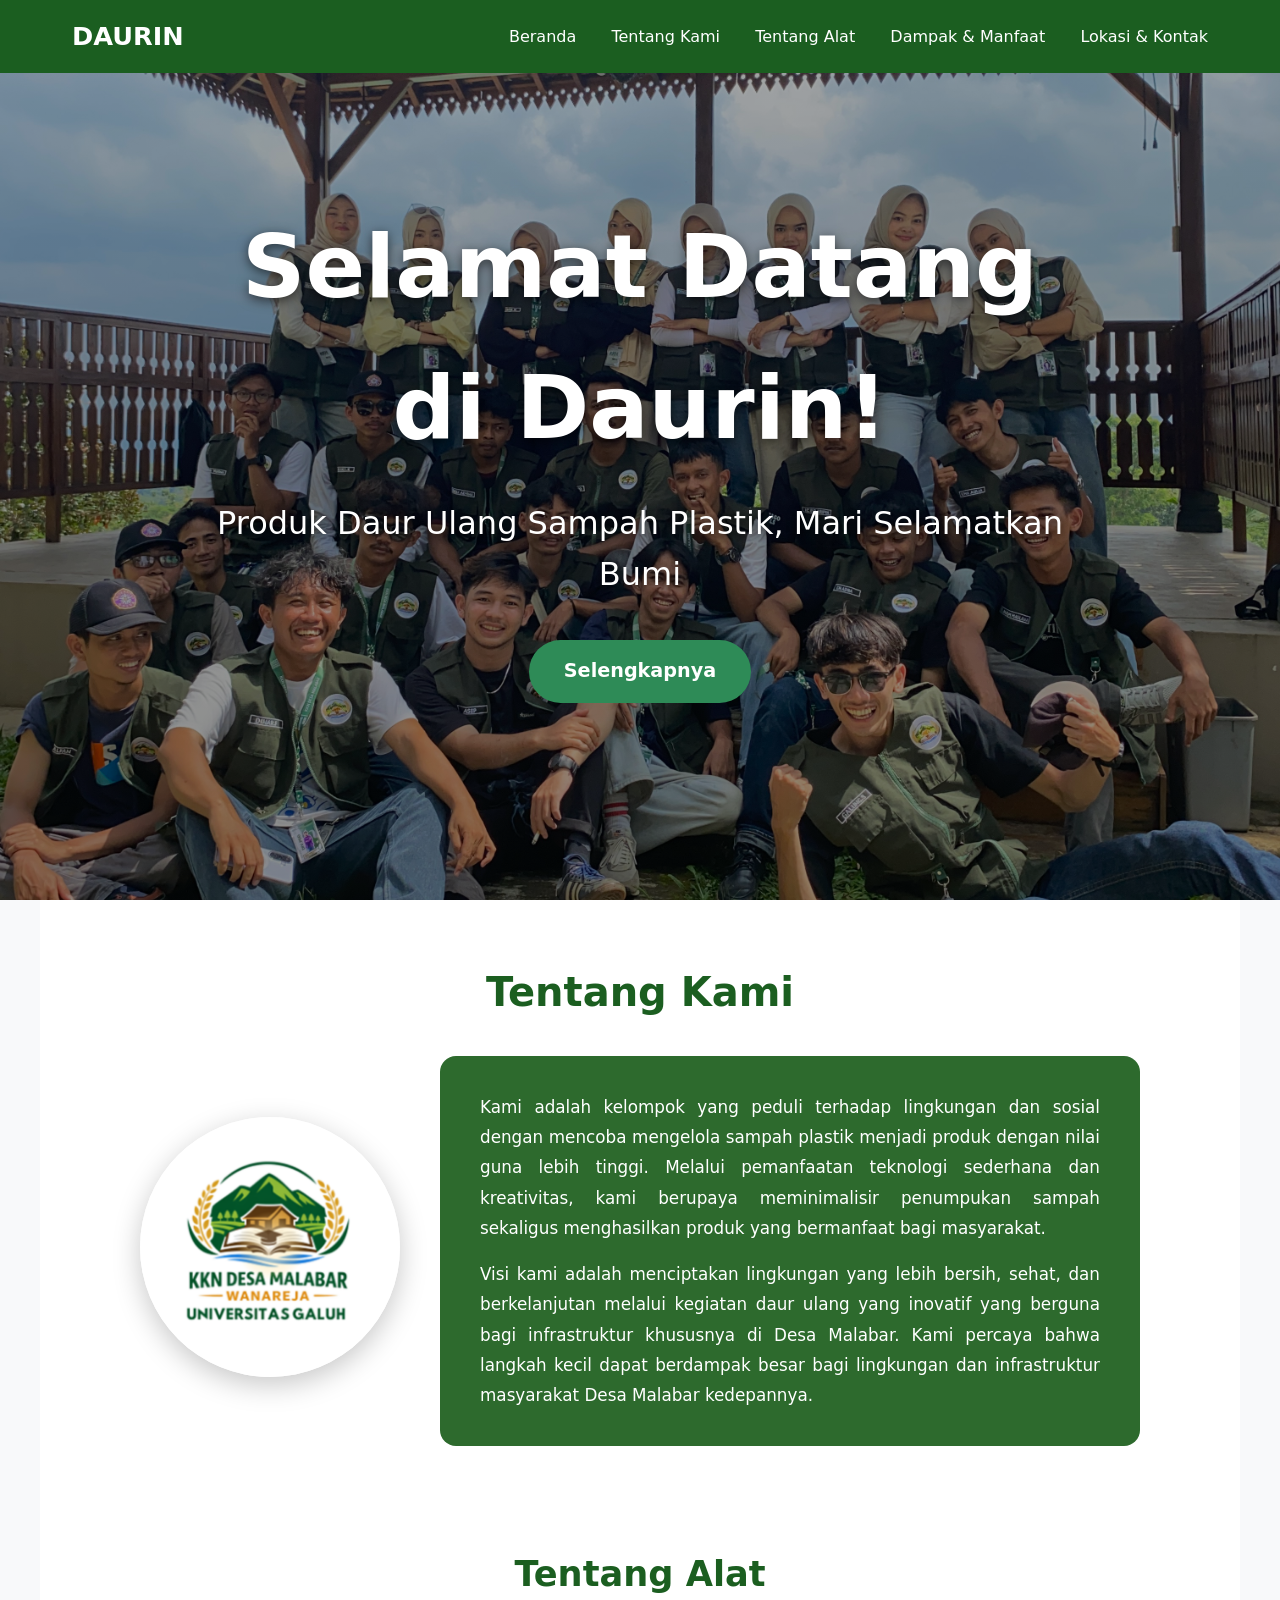
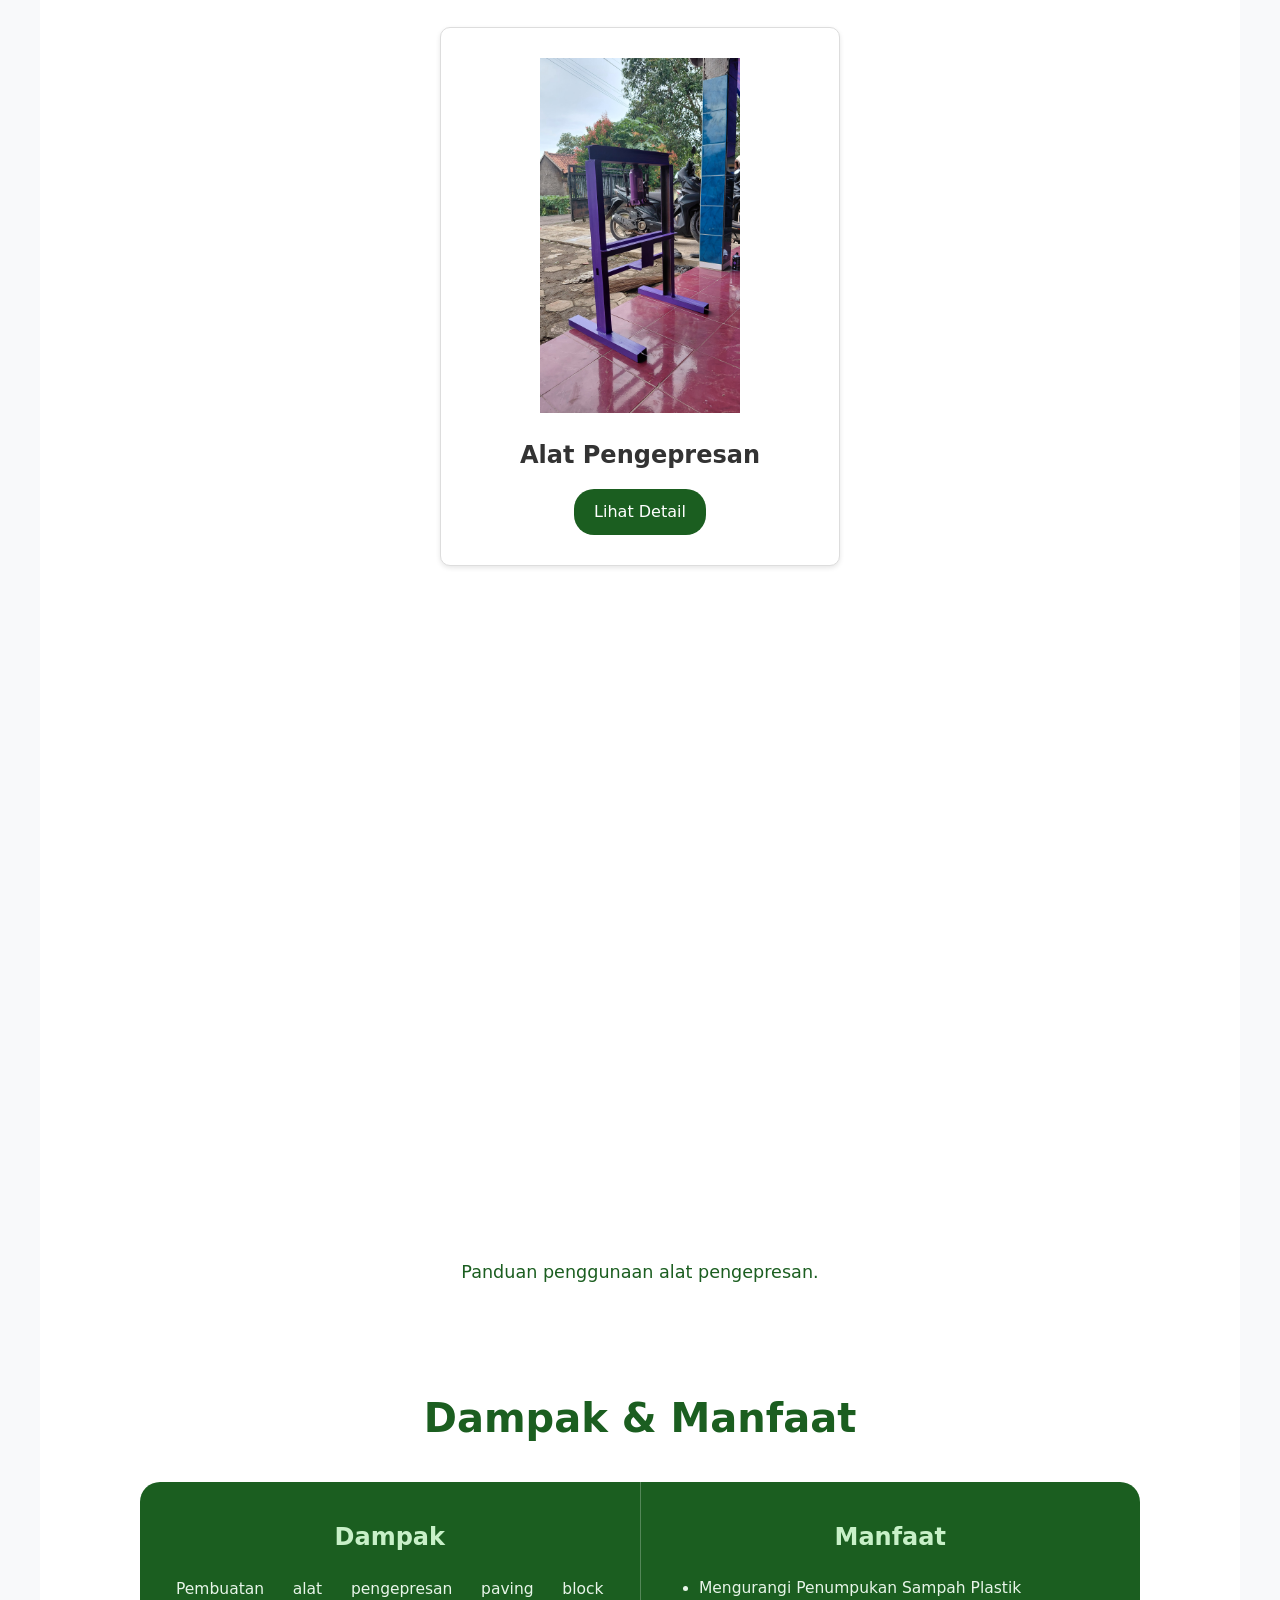
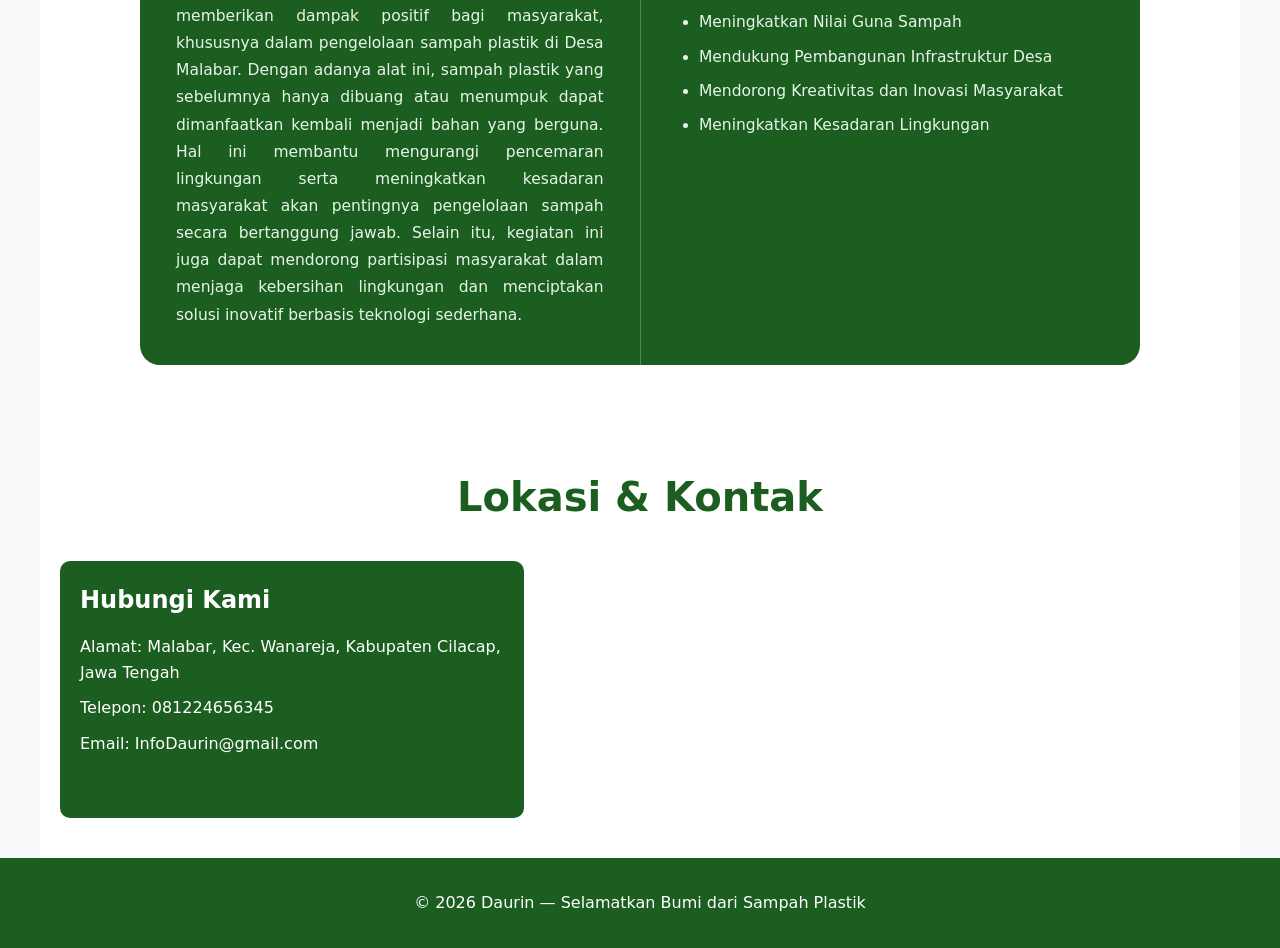
<file: index.html>
<!DOCTYPE html>
<html lang="id">

<head>
  <meta charset="UTF-8" />
  <meta name="viewport" content="width=device-width, initial-scale=1.0" />
  <title>Daurin - Daur Ulang Sampah Plastik</title>
  <style>
    * {
      margin: 0;
      padding: 0;
      box-sizing: border-box;
    }

    body {
      font-family: system-ui, -apple-system, sans-serif;
      color: #222;
      background-color: #f8f9fa;
      line-height: 1.6;
    }

    header {
      position: fixed;
      top: 0;
      left: 0;
      width: 100%;
      z-index: 1000;
      background-color: #1b5e20;
      backdrop-filter: blur(6px);
      transition: background-color 0.3s;
    }

    header.scrolled {
      background-color: #1b5e1fc0;
      backdrop-filter: blur(8px);
    }

    nav {
      max-width: 1200px;
      margin: 0 auto;
      padding: 1rem 2rem;
      display: flex;
      justify-content: space-between;
      align-items: center;
    }

    .logo {
      font-size: 1.6rem;
      font-weight: bold;
      color: white;
    }

    .nav-links {
      display: flex;
      gap: 2.2rem;
    }

    .nav-links a {
      color: white;
      text-decoration: none;
      font-weight: 500;
      transition: color 0.3s;
    }

    .nav-links a:hover {
      color: #e0ffe0;
    }

    .hamburger {
      display: none;
      flex-direction: column;
      justify-content: space-around;
      width: 30px;
      height: 25px;
      cursor: pointer;
    }

    .hamburger span {
      width: 100%;
      height: 3px;
      background-color: white;
      transition: all 0.3s;
    }

    .side-nav {
      position: fixed;
      top: 0;
      right: -250px;
      width: 250px;
      height: 100%;
      background-color: #1b5e20;
      transition: right 0.3s ease;
      z-index: 999;
      padding-top: 80px;
    }

    .side-nav.active {
      right: 0;
    }

    .side-nav .nav-links {
      flex-direction: column;
      gap: 1.5rem;
      padding: 20px;
    }

    .side-nav .nav-links a {
      font-size: 1.2rem;
    }

    /* Hero */
    .hero {
      height: 100vh;
      min-height: 680px;
      background: linear-gradient(rgba(0, 0, 0, 0.35), rgba(0, 0, 0, 0.45)),
        url('assets/banner.jpeg') center/cover no-repeat;
      display: flex;
      align-items: center;
      justify-content: center;
      text-align: center;
      color: white;
    }

    .hero-content {
      max-width: 900px;
      padding: 1.5rem;
    }

    .hero h2 {
      font-size: clamp(2.8rem, 7vw, 5.5rem);
      margin-bottom: 1.2rem;
      font-weight: 800;
      text-shadow: 0 3px 12px rgba(0, 0, 0, 0.6);
    }

    .hero p {
      font-size: clamp(1.3rem, 4vw, 2rem);
      margin-bottom: 2.5rem;
      text-shadow: 0 2px 8px rgba(0, 0, 0, 0.7);
    }

    .btn {
      display: inline-block;
      padding: 1rem 2.2rem;
      background-color: #2e8b57;
      color: white;
      text-decoration: none;
      border-radius: 50px;
      font-size: 1.2rem;
      font-weight: 600;
      transition: all 0.3s;
    }

    .btn:hover {
      background-color: #3CB371;
      transform: translateY(-3px);
      box-shadow: 0 8px 20px rgba(0, 0, 0, 0.25);
    }

    main {
      max-width: 1200px;
      margin: 0 auto;
    }

    section {
      margin: 0;
    }

    h1 {
      color: #1b5e20;
      margin-bottom: 1.5rem;
      font-size: 2.2rem;
      text-align: left;
    }

    /*  TENTANG KAMI - BARU     */
    #tentang {
      background-color: #ffffff;
      padding: 60px 20px;
    }

    .tentang-wrapper {
      max-width: 1000px;
      margin: 0 auto;
    }

    .tentang-title {
      font-size: 2.5rem;
      font-weight: 800;
      color: #1b5e20;
      text-align: center;
      margin-bottom: 2rem;
    }

    .tentang-container {
      display: flex;
      align-items: flex-end;
      gap: 40px;
    }

    .tentang-img {
      flex-shrink: 0;
      width: 260px;
      align-self: center;
    }

    .tentang-img img {
      width: 100%;
      border-radius: 50%;
      object-fit: cover;
      aspect-ratio: 1 / 1;
      box-shadow: 0 8px 28px rgba(0, 0, 0, 0.22);
    }

    .tentang-text {
      flex: 1;
      background-color: #2d6a2d;
      border-radius: 16px;
      padding: 36px 40px;
    }

    .tentang-text p {
      font-size: 1.05rem;
      margin-bottom: 1rem;
      text-align: justify;
      color: #ffffff;
      line-height: 1.8;
    }

    .tentang-text p:last-child {
      margin-bottom: 0;
    }

    /* ===================== */
    /* DAMPAK & MANFAAT      */
    /* ===================== */
    #dampak {
      background-color: white;
      padding: 60px 20px;
      text-align: center;
    }

    #dampak h2 {
      color: #1b5e20;
      text-align: center;
      margin-bottom: 2rem;
      font-size: 2.5rem;
      font-weight: 800;
    }

    .dampak-card {
      background-color: #1b5e20;
      border-radius: 20px;
      max-width: 1000px;
      margin: 0 auto;
      display: flex;
      overflow: hidden;
    }

    .dampak-col {
      flex: 1;
      padding: 36px;
      color: white;
      text-align: left;
    }

    .dampak-col+.dampak-col {
      border-left: 1px solid rgba(255, 255, 255, 0.25);
    }

    .dampak-col h3 {
      font-size: 1.5rem;
      font-weight: 700;
      margin-bottom: 1.2rem;
      text-align: center;
      color: #c8f0c8;
    }

    .dampak-col p {
      font-size: 0.97rem;
      line-height: 1.75;
      text-align: justify;
      color: #e8f5e9;
    }

    .dampak-col ul {
      list-style: disc;
      padding-left: 1.4rem;
      color: #e8f5e9;
    }

    .dampak-col ul li {
      margin-bottom: 0.6rem;
      font-size: 0.97rem;
      line-height: 1.6;
    }

    @media (max-width: 768px) {
      .dampak-card {
        flex-direction: column;
      }

      .dampak-col+.dampak-col {
        border-left: none;
        border-top: 1px solid rgba(255, 255, 255, 0.25);
      }
    }

    /* Tentang Alat */
    #alat {
      background-color: #ffffff;
      color: #1b5e20;
      padding: 40px 20px;
      text-align: center;
    }

    #alat h1 {
      text-align: center;
      color: #1b5e20;
    }

    #alat p {
      max-width: 800px;
      margin: 0 auto;
      font-size: 1.1rem;
    }

    /* Kontak */
    #kontak {
      background-color: white;
      padding: 40px 20px;
    }

    .kontak-container {
      max-width: 1200px;
      margin: 0 auto;
      display: flex;
      justify-content: space-between;
      gap: 40px;
    }

    .kontak-info {
      background-color: #1b5e20;
      color: white;
      padding: 20px;
      border-radius: 10px;
      width: 40%;
    }

    #kontak h2 {
      color: #1b5e20;
      text-align: center;
      margin-bottom: 2rem;
      font-size: 2.5rem;
    }

    .kontak-info h3 {
      margin-bottom: 15px;
      font-size: 1.5rem;
    }

    .kontak-info p {
      margin-bottom: 10px;
    }

    .kontak-map {
      width: 55%;
    }

    .kontak-map iframe {
      width: 100%;
      height: 250px;
      border-radius: 10px;
      border: 0;
    }

    footer {
      background: #1b5e20;
      color: white;
      text-align: center;
      padding: 2rem 1rem;
    }

    /* Responsive */
    @media (max-width: 768px) {
      .hamburger {
        display: flex;
      }

      nav .nav-links {
        display: none;
      }

      .spacer {
        height: 60px;
      }

      h2 {
        font-size: 1.8rem;
        text-align: center;
      }

      .tentang-container {
        flex-direction: column;
        align-items: center;
        gap: 24px;
      }

      .tentang-img {
        width: 180px;
        align-self: center;
      }

      .tentang-text {
        width: 100%;
        padding: 24px 20px;
      }

      .kontak-container {
        flex-direction: column;
        gap: 20px;
      }

      .kontak-info {
        width: 100%;
      }

      .kontak-map {
        width: 100%;
      }

      .kontak-map iframe {
        height: 200px;
      }
    }

    @media (max-width: 480px) {
      .logo {
        font-size: 1.4rem;
      }

      h2 {
        font-size: 1.5rem;
      }

      .tentang-text p,
      #alat p,
      .kontak-info p {
        font-size: 1rem;
      }
    }

    /* Video */
    .video-container {
      position: relative;
      padding-bottom: 56.25%;
      height: 0;
      overflow: hidden;
      max-width: 80%;
      margin: 20px auto;
      border-radius: 10px;
    }

    .video-container iframe {
      position: absolute;
      top: 0;
      left: 0;
      width: 100%;
      height: 100%;
      border: 0;
      border-radius: 10px;
    }

    #alat .produk-grid {
      display: flex;
      justify-content: center;
      gap: 20px;
      margin-bottom: 20px;
    }

    .produk-item {
      background-color: white;
      border: 1px solid #ddd;
      border-radius: 10px;
      padding: 20px;
      text-align: center;
      width: 220px;
      box-shadow: 0 2px 5px rgba(0, 0, 0, 0.1);
    }

    .produk-item img {
      width: 120px;
      height: auto;
      margin-bottom: 10px;
    }

    .produk-item h3 {
      font-size: 1.2rem;
      margin-bottom: 15px;
      color: #333;
    }

    .button-group {
      display: flex;
      gap: 10px;
      justify-content: center;
    }

    .detail-btn,
    .buy-btn {
      padding: 8px 16px;
      background-color: #1b5e20;
      color: white;
      text-decoration: none;
      border-radius: 20px;
      font-size: 0.85rem;
      transition: background-color 0.3s;
    }

    .detail-btn:hover,
    .buy-btn:hover {
      background-color: #2e8b57;
    }

    #alat .produk-item {
      max-width: 400px;
      width: 100%;
      padding: 30px;
    }

    #alat .produk-item img {
      width: 200px;
      height: auto;
      margin-bottom: 15px;
    }

    #alat .produk-item h3 {
      font-size: 1.5rem;
    }

    #alat .detail-btn {
      padding: 10px 20px;
      font-size: 1rem;
    }

    /* Modal */
    .modal {
      display: none;
      position: fixed;
      z-index: 1001;
      left: 0;
      top: 0;
      width: 100%;
      height: 100%;
      overflow: auto;
      background-color: rgba(0, 0, 0, 0.4);
      justify-content: center;
      align-items: center;
    }

    .modal-content {
      background-color: #fefefe;
      margin: auto;
      padding: 20px;
      border: 1px solid #888;
      width: 80%;
      max-width: 500px;
      border-radius: 10px;
      position: relative;
      font-size: 1rem;
      line-height: 1.5;
    }

    .close {
      color: #aaa;
      float: right;
      font-size: 28px;
      font-weight: bold;
      cursor: pointer;
    }

    .close:hover,
    .close:focus {
      color: black;
      text-decoration: none;
    }

    .details dl {
      display: grid;
      grid-template-columns: auto 1fr;
      gap: 0.5rem 1rem;
      margin: 0;
      padding: 0;
    }

    .details dt {
      font-weight: bold;
      text-align: right;
      color: #1b5e20;
      grid-column: 1;
    }

    .details dd {
      margin: 0;
      grid-column: 2;
      text-align: justify;
    }

    .modal-content h3 {
      text-align: center;
      margin-bottom: 1rem;
    }

    @media (max-width: 768px) {
      .video-container {
        max-width: 100%;
      }

      #alat .produk-item {
        max-width: 100%;
      }
    }
  </style>
</head>

<body>
  <header id="navbar">
    <nav>
      <div class="logo">DAURIN</div>
      <div class="hamburger" id="hamburger">
        <span></span><span></span><span></span>
      </div>
      <div class="nav-links desktop-nav">
        <a href="#beranda">Beranda</a>
        <a href="#tentang">Tentang Kami</a>
        <a href="#alat">Tentang Alat</a>
        <a href="#dampak">Dampak &amp; Manfaat</a>
        <a href="#kontak">Lokasi &amp; Kontak</a>
      </div>
    </nav>
  </header>

  <div class="side-nav" id="side-nav">
    <div class="nav-links">
      <a href="#beranda">Beranda</a>
      <a href="#tentang">Tentang Kami</a>
      <a href="#alat">Tentang Alat</a>
      <a href="#dampak">Dampak &amp; Manfaat</a>
      <a href="#kontak">Lokasi &amp; Kontak</a>
    </div>
  </div>

  <section class="hero" id="beranda">
    <div class="hero-content">
      <h2>Selamat Datang di Daurin!</h2>
      <p>Produk Daur Ulang Sampah Plastik, Mari Selamatkan Bumi</p>
      <a href="#tentang" class="btn">Selengkapnya</a>
    </div>
  </section>
  <div class="spacer"></div>

  <main>
    <!-- TENTANG KAMI -->
    <section id="tentang">
      <div class="tentang-wrapper">
        <h2 class="tentang-title">Tentang Kami</h2>
        <div class="tentang-container">
          <div class="tentang-img">
            <img src="assets/logo.png" alt="logo">
          </div>
          <div class="tentang-text">
            <p>Kami adalah kelompok yang peduli terhadap lingkungan dan sosial dengan mencoba mengelola sampah plastik
              menjadi produk dengan nilai guna lebih tinggi. Melalui pemanfaatan teknologi sederhana dan kreativitas,
              kami
              berupaya meminimalisir penumpukan sampah sekaligus menghasilkan produk yang bermanfaat bagi masyarakat.
            </p>
            <p>Visi kami adalah menciptakan lingkungan yang lebih bersih, sehat, dan berkelanjutan melalui kegiatan daur
              ulang yang inovatif yang berguna bagi infrastruktur khususnya di Desa Malabar. Kami percaya bahwa langkah
              kecil dapat berdampak besar bagi lingkungan dan infrastruktur masyarakat Desa Malabar kedepannya.</p>
          </div>
        </div>
      </div>
    </section>

    <!-- TENTANG ALAT -->
    <section id="alat">
      <h1>Tentang Alat</h1>
      <div class="produk-grid">
        <div class="produk-item">
          <img src="assets/alat.jpg" alt="Alat Pengepresan">
          <h3>Alat Pengepresan</h3>
          <div class="button-group">
            <a href="#" class="detail-btn" data-target="detail1">Lihat Detail</a>
          </div>
        </div>
      </div>

      <!-- Ganti YOUR_FILE_ID dengan ID file Google Drive kamu -->
      <!-- Cara mendapatkan ID: buka file di Google Drive, salin bagian dari URL:
           https://drive.google.com/file/d/YOUR_FILE_ID/view
           lalu tempel ID-nya di bawah -->
      <div class="video-container">
        <iframe src="https://drive.google.com/file/d/1EP9q9o5Mg9Pa3r1dj6oPWcC5OEm_2ak6/preview" allow="autoplay" allowfullscreen>
        </iframe>
      </div>
      <p>Panduan penggunaan alat pengepresan.</p>
    </section>

    <!-- DAMPAK & MANFAAT -->
    <section id="dampak">
      <h2>Dampak &amp; Manfaat</h2>
      <div class="dampak-card">
        <div class="dampak-col">
          <h3>Dampak</h3>
          <p>Pembuatan alat pengepresan paving block memberikan dampak positif bagi masyarakat, khususnya dalam
            pengelolaan
            sampah plastik di Desa Malabar. Dengan adanya alat ini, sampah plastik yang sebelumnya hanya dibuang atau
            menumpuk dapat dimanfaatkan kembali menjadi bahan yang berguna. Hal ini membantu mengurangi pencemaran
            lingkungan serta meningkatkan kesadaran masyarakat akan pentingnya pengelolaan sampah secara bertanggung
            jawab. Selain itu, kegiatan ini juga dapat mendorong partisipasi masyarakat dalam menjaga kebersihan
            lingkungan dan menciptakan solusi inovatif berbasis teknologi sederhana.</p>
        </div>
        <div class="dampak-col">
          <h3>Manfaat</h3>
          <ul>
            <li>Mengurangi Penumpukan Sampah Plastik</li>
            <li>Meningkatkan Nilai Guna Sampah</li>
            <li>Mendukung Pembangunan Infrastruktur Desa</li>
            <li>Mendorong Kreativitas dan Inovasi Masyarakat</li>
            <li>Meningkatkan Kesadaran Lingkungan</li>
          </ul>
        </div>
      </div>
    </section>

    <!-- KONTAK -->
    <section id="kontak">
      <h2>Lokasi &amp; Kontak</h2>
      <div class="kontak-container">
        <div class="kontak-info">
          <h3>Hubungi Kami</h3>
          <p>Alamat: Malabar, Kec. Wanareja, Kabupaten Cilacap, Jawa Tengah</p>
          <p>Telepon: 081224656345</p>
          <p>Email: InfoDaurin@gmail.com</p>
        </div>
        <div class="kontak-map">
          <iframe
            src="https://www.google.com/maps/embed?pb=!1m18!1m12!1m3!1d698.7467152777687!2d108.68582489623891!3d-7.3041430938471885!2m3!1f0!2f0!3f0!3m2!1i1024!2i768!4f13.1!3m3!1m2!1s0x2e6f7d67fe039493%3A0xdd716e9ad40a1f7e!2sKantor%20Desa%20Malabar!5e0!3m2!1sid!2sid!4v1771553246196!5m2!1sid!2sid"
            width="600" height="450" style="border:0;" allowfullscreen="" loading="lazy"
            referrerpolicy="no-referrer-when-downgrade"></iframe>
        </div>
      </div>
    </section>
  </main>

  <div id="modal" class="modal">
    <div class="modal-content">
      <span class="close">&times;</span>
      <div id="modal-body"></div>
    </div>
  </div>

  <div id="detail1" style="display:none;" class="details">
    <h3>Alat Pengepresan</h3>
    <dl>
      <dt>Deskripsi:</dt>
      <dd>Prooduk ini merupakan alat daur ulang sampah plastik dengan menggunakan metode pemanasan dan pengepresan untuk
        menghasilkan produk yang berguna.</dd>
      <dt>Bahan:</dt>
      <dd>Besi UNP, dongkrak dengan kekuatan 5 ton, plat baja dan besi siku.</dd>
      <dt>Ukuran:</dt>
      <dd>Tinggi 100 cm, Lebar 60 cm</dd>
      <dt>Keunggulan:</dt>
      <dd>Mampu memproses hingga 3 kg plastik per jam, produk ini juga ramah lingkungan, dan tahan lama.</dd>
    </dl>
  </div>

  <footer>
    <p>&copy; 2026 Daurin — Selamatkan Bumi dari Sampah Plastik</p>
  </footer>

  <script>
    window.addEventListener('scroll', () => {
      document.getElementById('navbar').classList.toggle('scrolled', window.scrollY > 100);
    });

    const hamburger = document.getElementById('hamburger');
    const sideNav = document.getElementById('side-nav');

    hamburger.addEventListener('click', () => sideNav.classList.toggle('active'));

    document.addEventListener('click', (event) => {
      if (!hamburger.contains(event.target) && !sideNav.contains(event.target)) {
        sideNav.classList.remove('active');
      }
    });

    document.querySelectorAll('a[href^="#"]').forEach(anchor => {
      anchor.addEventListener('click', function (e) {
        e.preventDefault();
        const targetEl = document.getElementById(this.getAttribute('href').substring(1));
        if (targetEl) {
          const headerHeight = document.querySelector('header').offsetHeight;
          window.scrollTo({ top: targetEl.getBoundingClientRect().top + window.scrollY - headerHeight, behavior: 'smooth' });
        }
        sideNav.classList.remove('active');
      });
    });

    const modal = document.getElementById('modal');
    const modalBody = document.getElementById('modal-body');
    const closeBtn = document.querySelector('.close');

    document.querySelectorAll('.detail-btn').forEach(btn => {
      btn.addEventListener('click', (e) => {
        e.preventDefault();
        modalBody.innerHTML = document.getElementById(btn.getAttribute('data-target')).innerHTML;
        modal.style.display = 'flex';
      });
    });

    closeBtn.addEventListener('click', () => modal.style.display = 'none');
    window.addEventListener('click', (e) => { if (e.target === modal) modal.style.display = 'none'; });
  </script>
</body>

</html>
</file>
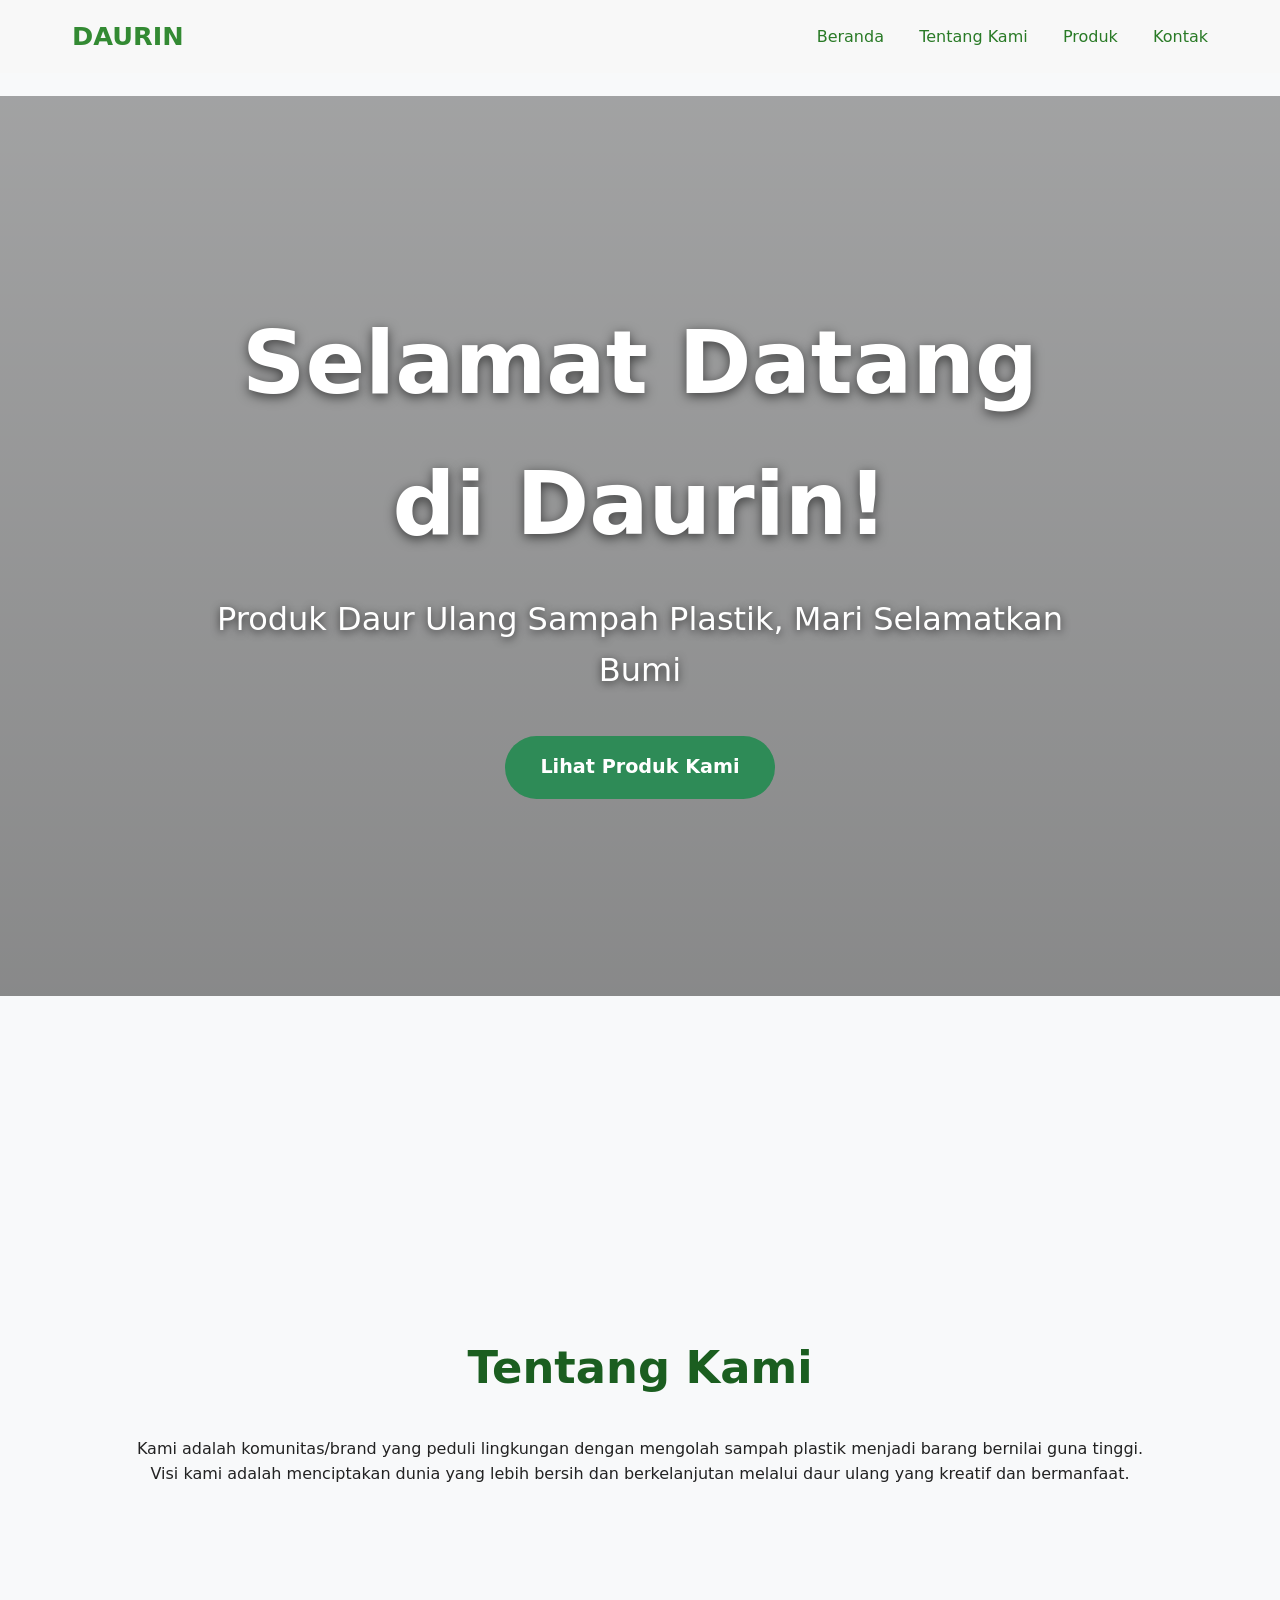
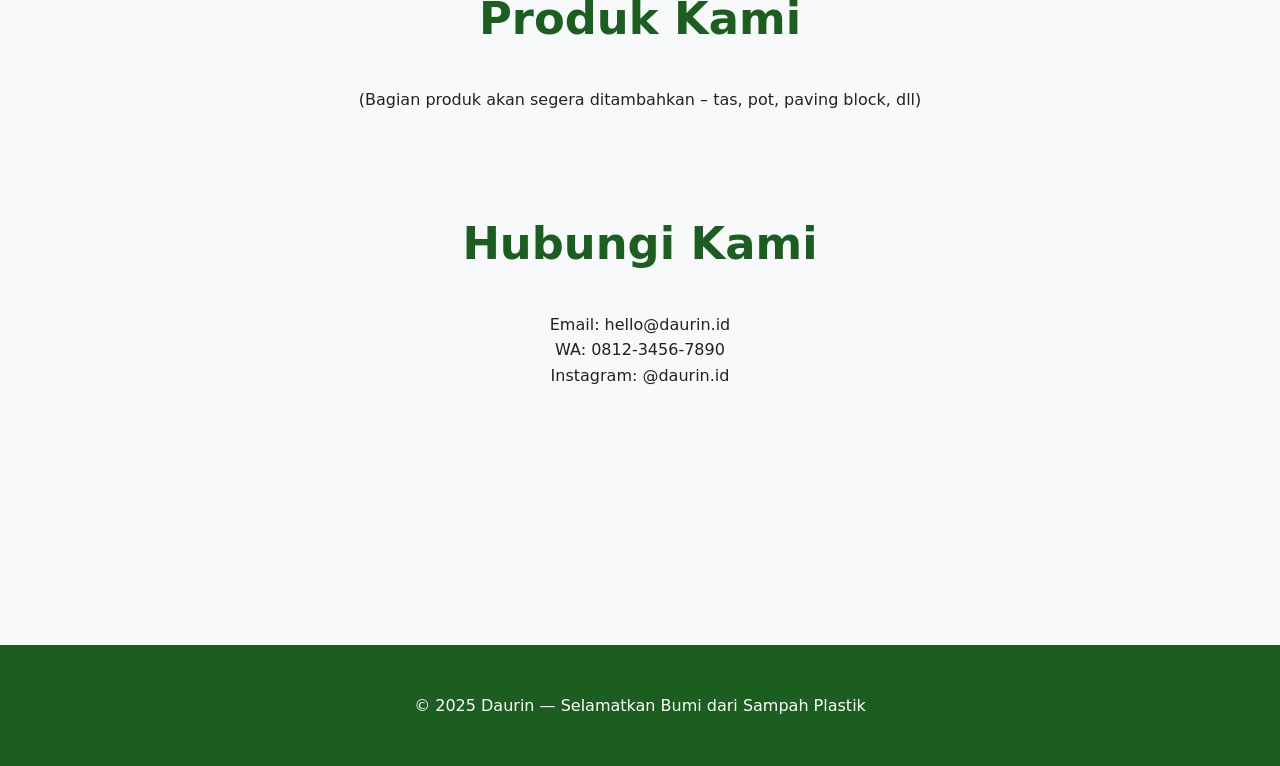
<file: Web/Web.Html>
<!DOCTYPE html>
<html lang="id">
<head>
  <meta charset="UTF-8" />
  <meta name="viewport" content="width=device-width, initial-scale=1.0"/>
  <title>Daurin - Daur Ulang Sampah Plastik</title>
  <style>
    * {
      margin: 0;
      padding: 0;
      box-sizing: border-box;
    }

    body {
      font-family: system-ui, -apple-system, sans-serif;
      color: #222;
      background-color: #f8f9fa;
      line-height: 1.6;
    }

    /* Header / Navbar */
    header {
      position: fixed;
      top: 0;
      left: 0;
      width: 100%;
      z-index: 1000;
      background-color: rgba(248, 248, 248, 0.92); /* hijau agak transparan */
      backdrop-filter: blur(6px);
      transition: background-color 0.3s;
    }

    header.scrolled {
      background-color: #ffffff; /* hijau lebih solid saat scroll */
      backdrop-filter: blur(8px);
    }

    nav {
      max-width: 1200px;
      margin: 0 auto;
      padding: 1rem 2rem;
      display: flex;
      justify-content: space-between;
      align-items: center;
    }

    .logo {
      font-size: 1.6rem;
      font-weight: bold;
      color: rgb(51, 138, 51);
    }

    .nav-links {
      display: flex;
      gap: 2.2rem;
    }

    .nav-links a {
      color: rgb(41, 122, 38);
      text-decoration: none;
      font-weight: 500;
      transition: color 0.3s;
    }

    .nav-links a:hover {
      color: #e0ffe0;
    }

    /* Hero Section */
    .hero {
      height: 100vh;
      min-height: 680px;
      background: linear-gradient(rgba(0,0,0,0.35), rgba(0,0,0,0.45)),
                  url('https://images.unsplash.com/photo-1581091226825-a6a2a5aee158?auto=format&fit=crop&q=80') center/cover no-repeat;
      /* Alternatif: pakai gambar daun hijau close-up */
      /* background-image: url('https://images.unsplash.com/photo-1618176983168-5b3d169f7e0f?auto=format&fit=crop&q=80&w=1974'); */
      
      display: flex;
      align-items: center;
      justify-content: center;
      text-align: center;
      color: white;
      position: relative;
    }

    .hero-content {
      max-width: 900px;
      padding: 0 1.5rem;
    }

    .hero h1 {
      font-size: clamp(2.8rem, 7vw, 5.5rem);
      margin-bottom: 1.2rem;
      font-weight: 800;
      text-shadow: 0 3px 12px rgba(0,0,0,0.6);
    }

    .hero p {
      font-size: clamp(1.3rem, 4vw, 2rem);
      margin-bottom: 2.5rem;
      font-weight: 400;
      text-shadow: 0 2px 8px rgba(0,0,0,0.7);
    }

    .btn {
      display: inline-block;
      padding: 1rem 2.2rem;
      background-color: #2e8b57;
      color: white;
      text-decoration: none;
      border-radius: 50px;
      font-size: 1.2rem;
      font-weight: 600;
      transition: all 0.3s;
    }

    .btn:hover {
      background-color: #3CB371;
      transform: translateY(-3px);
      box-shadow: 0 8px 20px rgba(0,0,0,0.25);
    }

    /* Spacer supaya konten tidak tertutup header */
    .spacer {
      height: 80px;
    }

    main {
      max-width: 1200px;
      margin: 0 auto;
      padding: 4rem 2rem;
    }

    section {
      margin: 6rem 0;
      text-align: center;
    }

    h2 {
      color: #1b5e20;
      margin-bottom: 2rem;
      font-size: 2.8rem;
    }

    footer {
      background: #1b5e20;
      color: white;
      text-align: center;
      padding: 3rem 1rem;
      margin-top: 6rem;
    }
  </style>
</head>
<body>

  <!-- Header Fixed -->
  <header id="navbar">
    <nav>
      <div class="logo">DAURIN</div>
      <div class="nav-links">
        <a href="#beranda">Beranda</a>
        <a href="#tentang">Tentang Kami</a>
        <a href="#produk">Produk</a>
        <a href="#kontak">Kontak</a>
      </div>
    </nav>
  </header>

  <!-- Hero -->
  <section class="hero" id="beranda">
    <div class="hero-content">
      <h1>Selamat Datang di Daurin!</h1>
      <p>Produk Daur Ulang Sampah Plastik, Mari Selamatkan Bumi</p>
      <a href="#produk" class="btn">Lihat Produk Kami</a>
    </div>
  </section>

  <div class="spacer"></div>

  <main>
    <section id="tentang">
      <h2>Tentang Kami</h2>
      <p>Kami adalah komunitas/brand yang peduli lingkungan dengan mengolah sampah plastik menjadi barang bernilai guna tinggi.</p>
      <p>Visi kami adalah menciptakan dunia yang lebih bersih dan berkelanjutan melalui daur ulang yang kreatif dan bermanfaat.</p>
    </section>

    <section id="produk">
      <h2>Produk Kami</h2>
      <p style="margin-bottom: 3rem;">(Bagian produk akan segera ditambahkan – tas, pot, paving block, dll)</p>
      <!-- nanti bisa tambah grid produk di sini -->
    </section>

    <section id="kontak">
      <h2>Hubungi Kami</h2>
      <p>Email: hello@daurin.id<br>
      WA: 0812-3456-7890<br>
      Instagram: @daurin.id</p>
    </section>
  </main>

  <footer>
    <p>&copy; 2025 Daurin — Selamatkan Bumi dari Sampah Plastik</p>
  </footer>

  <script>
    // Efek navbar berubah warna saat scroll
    window.addEventListener('scroll', () => {
      const navbar = document.getElementById('navbar');
      if (window.scrollY > 100) {
        navbar.classList.add('scrolled');
      } else {
        navbar.classList.remove('scrolled');
      }
    });
  </script>

</body>
</html>
</file>
